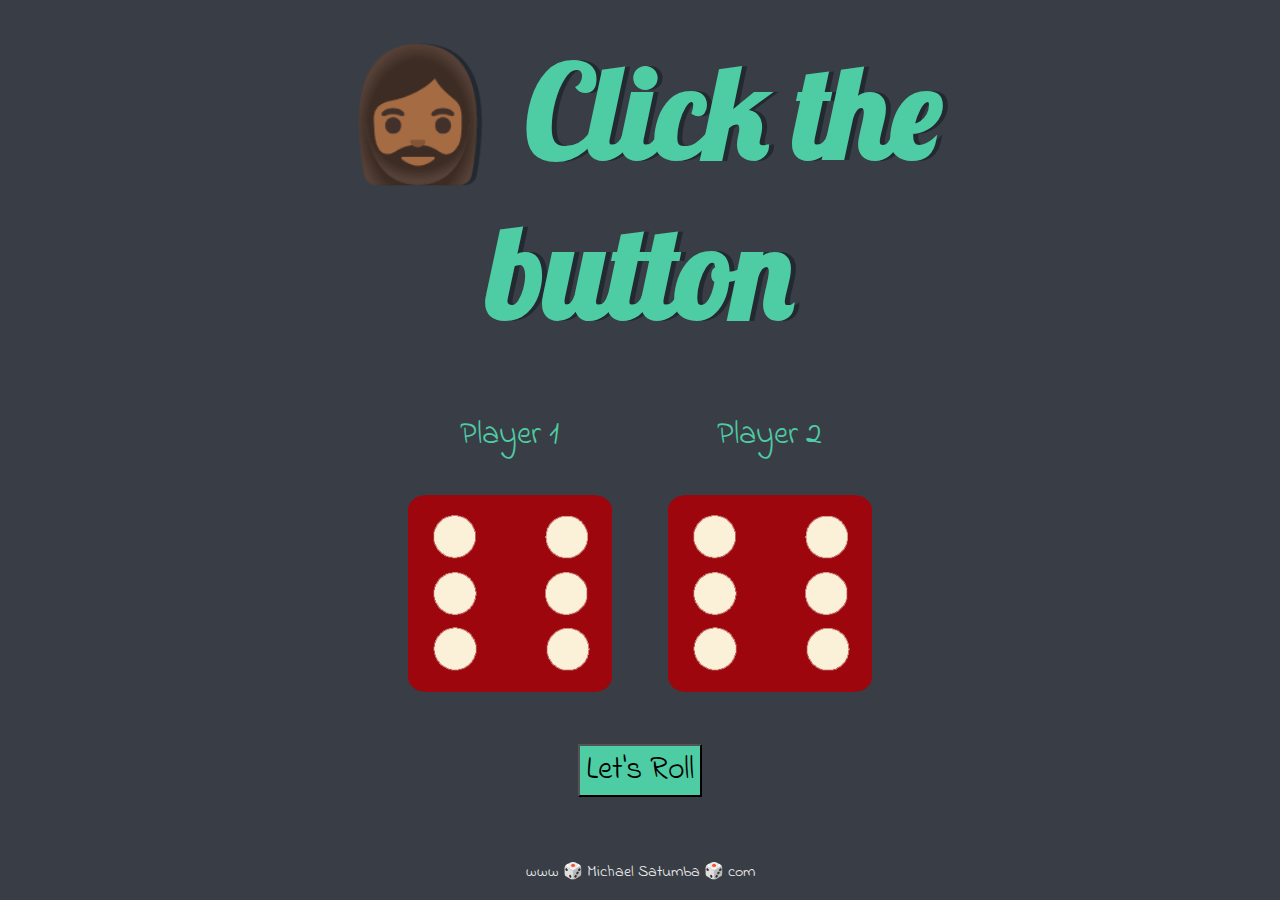
<file: index.html>
<!DOCTYPE html>
<html lang="en" dir="ltr">

<head>
  <meta charset="utf-8">
  <title>Dicee</title>
  <link rel="stylesheet" href="styles.css">
  <link href="https://fonts.googleapis.com/css?family=Indie+Flower|Lobster" rel="stylesheet">

</head>

<body>

  <div class="container">
    <h1>🧔🏾‍♀️ Click the button</h1>

    <div class="dice">
      <p>Player 1</p>
      <img class="img1" src="Images/dice6.png">
    </div>

    <div class="dice">
      <p>Player 2</p>
      <img class="img2" src="Images/dice6.png">
    </div>

    <div class="btn">
      <button onclick="myFunction()">Let's Roll</button>
    </div>


  </div>

  <script src="index.js" charset="utf-8"></script>
</body>

<footer>
  <a href="https://github.com/michaelsatumba">www 🎲 Michael Satumba 🎲 com</a>
</footer>

</html>
</file>
<file: styles.css>
.container {
  width: 70%;
  margin: auto;
  text-align: center;
}

.dice {
  text-align: center;
  display: inline-block;
}

button {
  margin-top: 5%;
  background-color: #4ECCA3;
  font-family: 'Indie Flower';
  font-size: 2rem;

}

body {
  background-color: #393E46;
}

h1 {
  margin: 30px;
  font-family: 'Lobster', cursive;
  text-shadow: 5px 0 #232931;
  font-size: 8rem;
  color: #4ECCA3;
}

p {
  font-size: 2rem;
  color: #4ECCA3;
  font-family: 'Indie Flower', cursive;
}

img {
  width: 80%;
}

footer {
  margin-top: 5%;
  color: #EEEEEE;
  text-align: center;
  font-family: 'Indie Flower', cursive;
}

a {
  color: #EEEEEE;
  text-decoration: none;
}

a:hover {
  color: #4ECCA3;
 }
</file>
